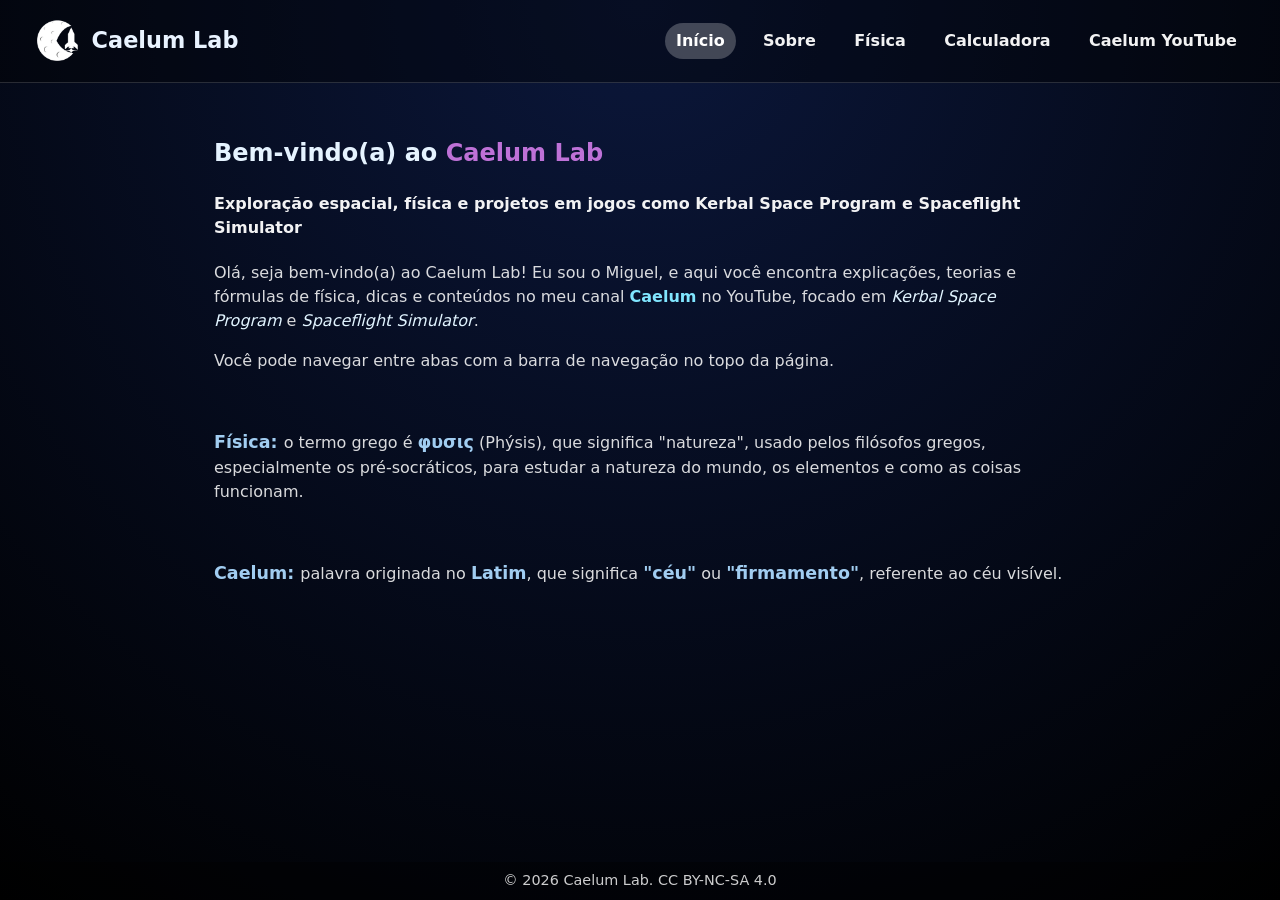
<file: index.html>
<!DOCTYPE html>
<html lang="PT-BR">

<head>
    <meta charset="UTF-8">
    <meta name="viewport" content="width=device-width, initial-scale=1.0">
    <title>Caelum Lab - Início</title>
    <link rel="stylesheet" href="style.css">
    <link rel="icon" type="image/x-icon" href="./img/favicon.ico">
</head>

<body>
    <header>
        <img src="./img/Caelum-Logo.png" alt="Logo do Caelum Lab" class="logo">
        <h1>Caelum Lab</h1>
        <!-- Navegação -->
        <nav>
            <a href="index.html"><strong>Início</strong></a>
            <a href="sobre.html"><strong>Sobre</strong></a>
            <a href="fisica.html"><strong>Física</strong></a>
            <a href="calculadora.html"><strong>Calculadora</strong></a>
            <a href="youtube.html"><strong>Caelum YouTube</strong></a>
        </nav>
    </header>

    <main class="container">
        <!-- Início -->
        <section id="inicio" class="page">
            <h2>Bem-vindo(a) ao <strong class="caelum-lab">Caelum Lab</strong></h2>
            <h4>Exploração espacial, física e projetos em jogos como Kerbal Space Program e Spaceflight Simulator</h4>
            <p>Olá, seja bem-vindo(a) ao Caelum Lab! Eu sou o Miguel, e aqui você encontra explicações, teorias e
                fórmulas de física, dicas e conteúdos no meu canal
                <a href="youtube.html" target="_blank" class="caelum">Caelum</a> no YouTube, focado em
                <a href="https://store.steampowered.com/app/220200/Kerbal_Space_Program/" target="__blank"
                    class="cc">Kerbal Space Program</a> e
                <a href="https://store.steampowered.com/app/1718870/Spaceflight_Simulator/" target="__blank"
                    class="cc">Spaceflight Simulator</a>.
            </p>
            <p>Você pode navegar entre abas com a barra de navegação no topo da página.</p>
            <br>
            <p><strong>Física: </strong>o termo grego é <strong>&phi;&upsilon;&sigma;&iota;&sigmaf;</strong> (Phýsis),
                que significa "natureza", usado pelos filósofos gregos,
                especialmente os pré-socráticos, para estudar a natureza do mundo, os elementos e como as coisas
                funcionam.</p>
            <br>
            <p><strong>Caelum: </strong>palavra originada no <strong>Latim</strong>, que significa
                <strong>"céu"</strong> ou <strong>"firmamento"</strong>, referente ao céu visível.
            </p>
        </section>
    </main>

    <footer>
        <a href="license.html">© 2026 Caelum Lab. CC BY-NC-SA 4.0</a>
    </footer>

    <script src="animacoes.js"></script>
</body>

</html>
</file>
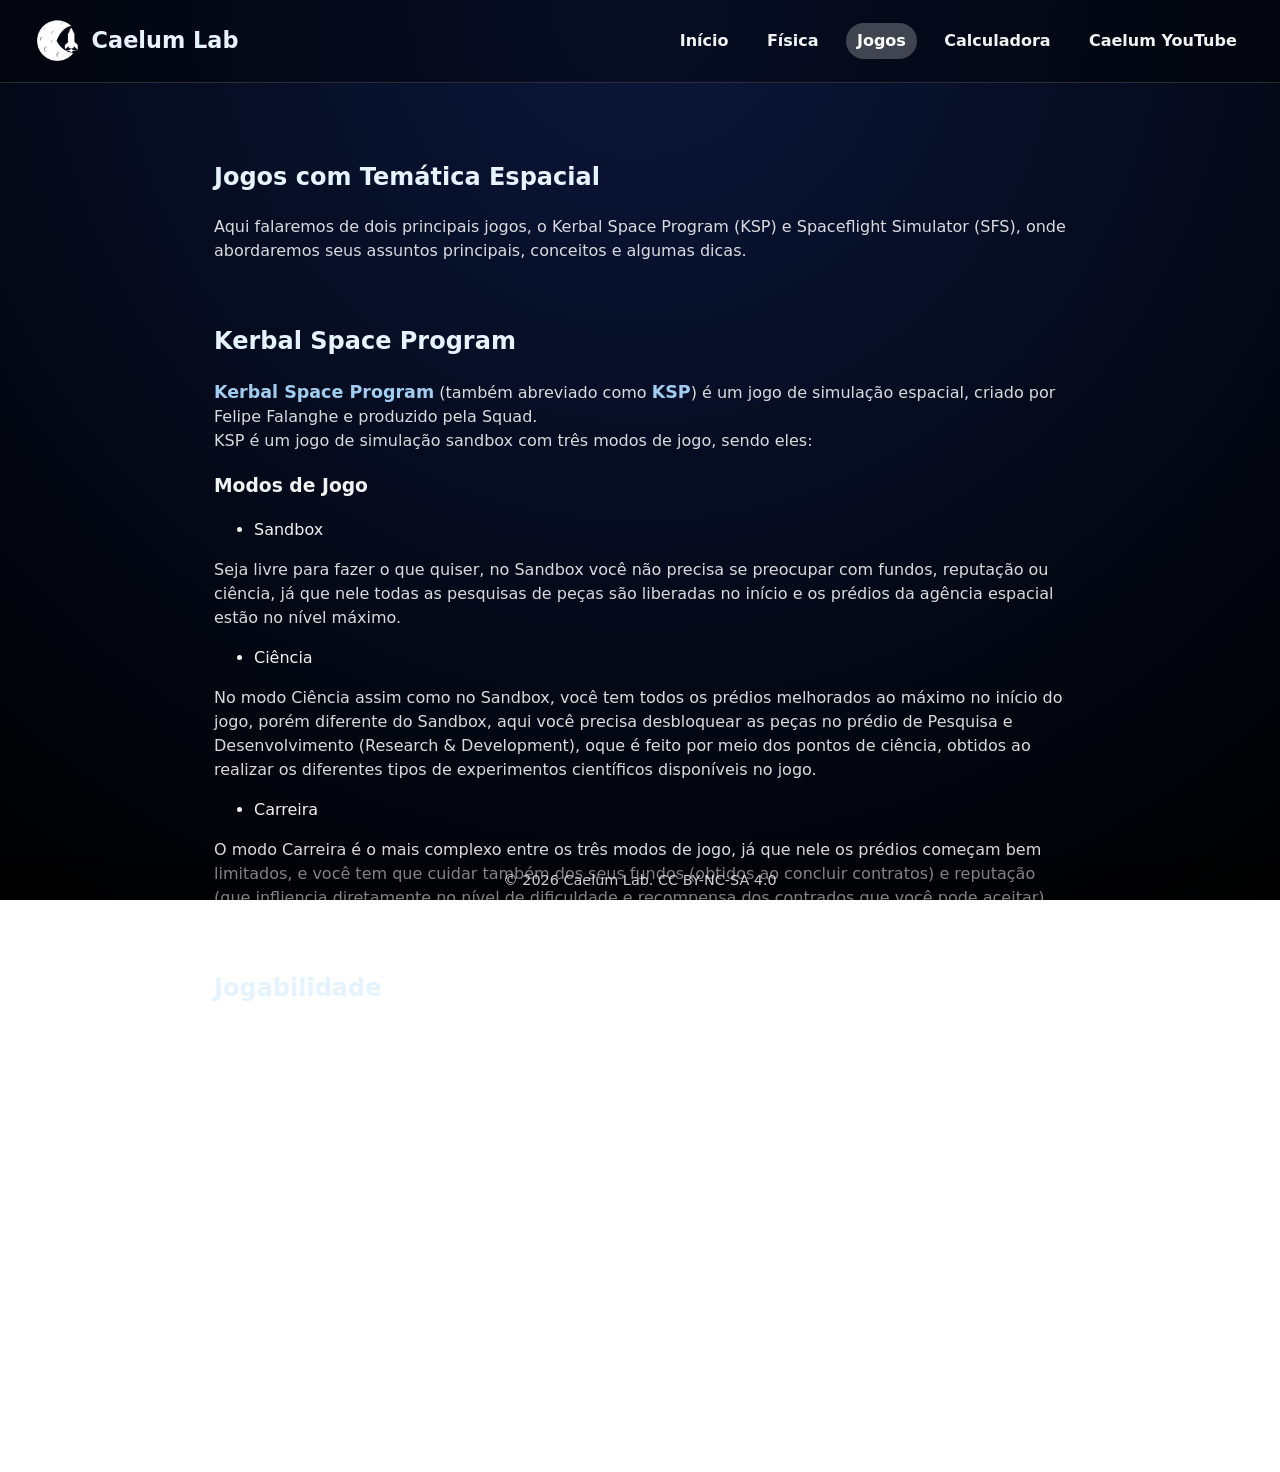
<file: jogos.html>
<!DOCTYPE html>
<html lang="PT-BR">

<head>
    <meta charset="UTF-8">
    <meta name="viewport" content="width=device-width, initial-scale=1.0">
    <title>Caelum Lab - Jogos</title>
    <link rel="stylesheet" href="style.css">
    <link rel="icon" type="image/x-icon" href="./img/favicon.ico">
</head>

<body>
    <header>
        <img src="./img/Caelum-Logo.png" alt="Logo do Caelum Lab" class="logo">
        <h1>Caelum Lab</h1>
        <nav>
            <a href="index.html"><strong>Início</strong></a>
            <a href="fisica.html"><strong>Física</strong></a>
            <a href="jogos.html"><strong>Jogos</strong></a>
            <a href="calculadora.html"><strong>Calculadora</strong></a>
            <a href="youtube.html"><strong>Caelum YouTube</strong></a>
        </nav>
    </header>
    <main class="container">
        <br>
        <!-- Início -->
        <h2>Jogos com Temática Espacial</h2>
        <p>Aqui falaremos de dois principais jogos, o Kerbal Space Program (KSP) e Spaceflight Simulator (SFS), onde
            abordaremos seus assuntos principais, conceitos e algumas dicas.
        </p>
        <br>
        <!-- KSP -->
        <h2>Kerbal Space Program</h2>
        <p>
            <strong>Kerbal Space Program</strong> (também abreviado como <strong>KSP</strong>) é um jogo de simulação
            espacial,
            criado por Felipe Falanghe e produzido pela Squad.<br>KSP é um jogo de simulação sandbox com três modos de
            jogo, sendo eles:
        </p>
        <!-- Modos de jogo disponíveis -->
        <h3>Modos de Jogo</h3>
        <ul>
            <li>Sandbox</li>
        </ul>
        <p>
            Seja livre para fazer o que quiser, no Sandbox você não precisa se preocupar com fundos, reputação ou
            ciência, já que nele
            todas as pesquisas de peças são liberadas no início e os prédios da agência espacial estão no nível máximo.
        </p>
        <ul>
            <li>Ciência</li>
        </ul>
        <p>
            No modo Ciência assim como no Sandbox, você tem todos os prédios melhorados ao máximo no início do jogo,
            porém diferente do
            Sandbox, aqui você precisa desbloquear as peças no prédio de Pesquisa e Desenvolvimento (Research &
            Development), oque é feito
            por meio dos pontos de ciência, obtidos ao realizar os diferentes tipos de experimentos científicos
            disponíveis no jogo.
        </p>
        <ul>
            <li>Carreira</li>
        </ul>
        <p>
            O modo Carreira é o mais complexo entre os três modos de jogo, já que nele os prédios começam bem limitados,
            e você tem
            que cuidar também dos seus fundos (obtidos ao concluir contratos) e reputação (que infliencia diretamente no
            nível de
            dificuldade e recompensa dos contrados que você pode aceitar).
        </p>
        <br>
        <!-- Jogabilidade -->
        <h2>Jogabilidade</h2>
        <p>
            <!-- Contextualizando -->
            No jogo, nós tomamos o controle de um programa espacial em estágio inicial que é operado pelos
            extraterrestres
            humanoides verdes, cabeçudos, destemidos, desastrados e com caras de bobo chamados <span
                id="kerbals">Kerbals</span>.
            Eles construíram uma agência espacial funcional, o Centro Espacial Kerbal (CEK) (ou Kerbal Space Center
            (KSC)) em seu
            planeta de origem, Kerbin.<br>
            <!-- Observação -->
            <span class="observacao">(Observação: As peças iniciais você pode observar no "Fabricante" que está escrito
                "Achado a beira de uma estrada", só para termos
                uma noção da confiabilidade das nossas peças iniciais...)</span><br>
            A jogabilidade consiste na construção de foguetes, rovers e aviões fazendo a seleção de componentes, com uma
            montagem
            simples de empilhar peças, onde as peças possuem eixos de encaixe, e então são lançadas a partir da
            Plataforma de Lançamento ou
            Pista de Decolagem. A simulação de física torna o desenvolvimento de uma aeronave tão difícil quanto
            desenvolver um foguete.<br>
            <!-- Complexo de Astronautas -->
            Os jogadores podem administrar a lista de astronautas alistados no Complexo de Astronautas. Todos os Kerbals
            têm o exato
            mesmo sobrenome, que é "Kerman". O jogador pode decidir quem vai para qual missão e qual vaga ele ocupa nas
            cápsulas de comando
            ou módulo de habitação.<br>Kerbals podem sair da nave para Atividades Extra-Veiculares (AEV), usado para
            estudos científicos como o
            Relatório AEV e Coletar Amostra do Solo, e plantar bandeiras no solo.
        </p>

    </main>

    <footer>
        <a href="license.html">© 2026 Caelum Lab. CC BY-NC-SA 4.0</a>
    </footer>

    <script src="animacoes.js"></script>
</body>

</html>
</file>
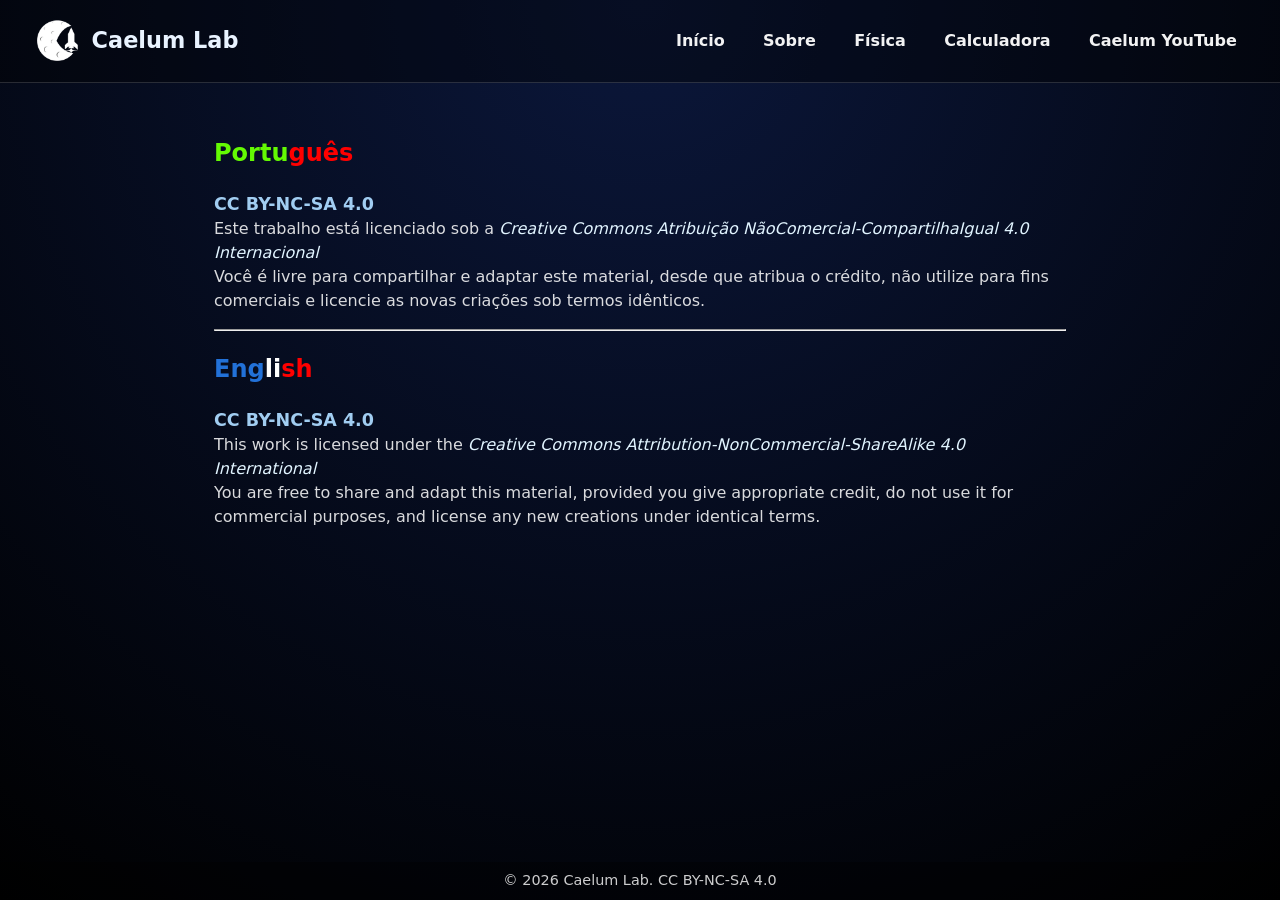
<file: license.html>
<!DOCTYPE html>
<html lang="PT-BR">

<head>
    <meta charset="UTF-8">
    <meta name="viewport" content="width=device-width, initial-scale=1.0">
    <title>Caelum Lab - Licença</title>
    <link rel="stylesheet" href="style.css">
    <link rel="icon" type="image/x-icon" href="./img/favicon.ico">
</head>

<body>
    <header>
        <img src="./img/Caelum-Logo.png" alt="Logo do Caelum Lab" class="logo">
        <h1>Caelum Lab</h1>
        <nav>
            <a href="index.html"><strong>Início</strong></a>
            <a href="sobre.html"><strong>Sobre</strong></a>
            <a href="fisica.html"><strong>Física</strong></a>
            <a href="calculadora.html"><strong>Calculadora</strong></a>
            <a href="youtube.html"><strong>Caelum YouTube</strong></a>
        </nav>
    </header>

    <main class="container">
        <!-- Início -->
        <section id="inicio" class="page">
            <h1><a class="verde">Portu</a><a class="vermelho">guês</a></h1>

            <p><strong>CC BY-NC-SA 4.0</strong><br>Este trabalho está licenciado sob a <a
                    href="https://creativecommons.org/licenses/by-nc-sa/4.0/deed.pt-br" target="__blank"
                    class="cc">Creative Commons Atribuição NãoComercial-CompartilhaIgual 4.0 Internacional</a><br>Você é
                livre para compartilhar e adaptar este material, desde que atribua o crédito, não utilize para fins
                comerciais e licencie as novas criações sob termos idênticos.</div>
            </p>
            <hr>

            <h1><a class="azul">Eng</a><a class="branco">li</a><a class="vermelho">sh</a></h1>

            <p><strong>CC BY-NC-SA 4.0</strong><br>This work is licensed under the <a
                    href="https://creativecommons.org/licenses/by-nc-sa/4.0/deed.en" target="__blank"
                    class="cc">Creative Commons Attribution-NonCommercial-ShareAlike 4.0 International</a><br>You are
                free to share and adapt this material, provided you give appropriate credit, do not use it for
                commercial purposes, and license any new creations under identical terms.</div>
            </p>
        </section>
    </main>

    <footer>
        <a href="license.html">© 2026 Caelum Lab. CC BY-NC-SA 4.0</a>
    </footer>

    <script src="animacoes.js"></script>
</body>

</html>
</file>
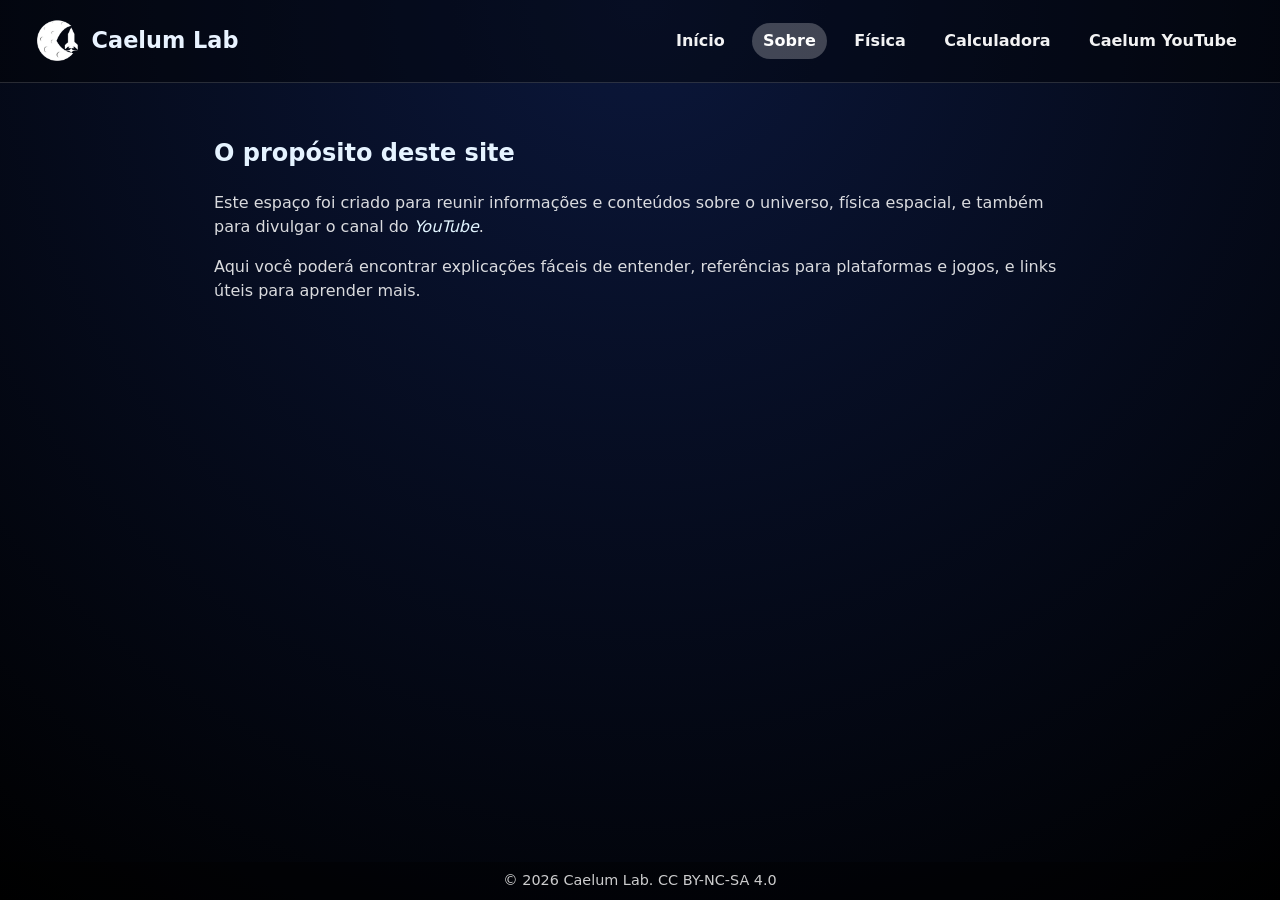
<file: sobre.html>
<!DOCTYPE html>
<html lang="PT-BR">

<head>
    <meta charset="UTF-8">
    <meta name="viewport" content="width=device-width, initial-scale=1.0">
    <title>Caelum Lab - Sobre</title>
    <link rel="stylesheet" href="style.css">
    <link rel="icon" type="image/x-icon" href="./img/favicon.ico">
</head>

<body>
    <header>
        <img src="./img/Caelum-Logo.png" alt="Logo do Caelum Lab" class="logo">
        <h1>Caelum Lab</h1>
        <nav>
            <a href="index.html"><strong>Início</strong></a>
            <a href="sobre.html"><strong>Sobre</strong></a>
            <a href="fisica.html"><strong>Física</strong></a>
            <a href="calculadora.html"><strong>Calculadora</strong></a>
            <a href="youtube.html"><strong>Caelum YouTube</strong></a>
        </nav>
    </header>
    <main class="container">
        <h2>O propósito deste site</h2>
        <p>Este espaço foi criado para reunir informações e conteúdos sobre o universo, física espacial, e também para
            divulgar o canal do <a href="youtube.html" class="cc">YouTube</a>.</p>
        <p>Aqui você poderá encontrar explicações fáceis de entender, referências para plataformas e jogos, e links
            úteis
            para aprender mais.</p>
    </main>

    <footer>
        <a href="license.html">© 2026 Caelum Lab. CC BY-NC-SA 4.0</a>
    </footer>

    <script src="animacoes.js"></script>

</body>

</html>
</file>
<file: style.css>
@import url('https://fonts.googleapis.com/css2?family=Cascadia+Mono:ital,wght@0,200..700;1,200..700&family=Oswald:wght@600&display=swap');

* {
    box-sizing: border-box;
}

/* Estilo simples para a estrutura básica */
html, body {
    min-height: 100vh;
    margin: 0;
    display: flex;
    flex-direction: column;
    font-family: "Cascadia Mono", sans-serif;
    line-height: 1.5;
    color: rgba(255, 255, 255, 0.95);

    background: radial-gradient(circle at top, #0b173b, #000) no-repeat fixed;
    background-size: cover;

    scroll-behavior: smooth;
}

body {
    margin: 0;
    display: flex;
    flex-direction: column;
    font-family: system-ui, -apple-system, BlinkMacSystemFont, "Segoe UI", sans-serif;
    line-height: 1.5;
    color: rgba(255, 255, 255, 0.95);
    background: radial-gradient(circle at top, #0b173b, #000);
}

main {
    flex: 1;
}

header {
    position: sticky;
    top: 0;
    z-index: 1000;
    padding: 1rem 2rem;
    display: flex;
    align-items: center;
    justify-content: flex-start;
    gap: 0.5rem;
    background: rgba(0, 0, 0, 0.4);
    border-bottom: 1px solid rgba(255, 255, 255, 0.15);
}
header h1 {
    font-size: 1.4rem;
    margin: 0;
    color: #e9f3ff;
}

nav {
    display: flex;
    gap: 1rem;
    margin-left: auto;
}

nav a {
    color: rgba(255, 255, 255, 0.95);
    text-decoration: none;
    padding: 0.4rem 0.7rem;
    border-radius: 0.35rem;
    transition: background 0.2s ease, color 0.2s ease;
}

nav a.active {
    background: rgba(255, 255, 255, 0.24);
    color: #fff;
}

nav a:hover {
    background: rgba(255, 255, 255, 0.15);
    color: #fff;
}

.container {
    max-width: 900px;
    margin: 2rem auto;
    padding: 0 1.5rem;
}

h2 {
    color: #e5f3ff;
}

p {
    color: rgba(255, 255, 255, 0.85);
}

footer {
    padding: 0.5rem 2rem;
    text-align: center;
    color: rgba(255, 255, 255, 0.7);
    font-size: 0.9rem;
    border-top: 2px solid rgba (255, 255, 255, 0.15);
    background: rgba(0, 0, 0, 0.4);
    position: sticky;
    bottom: 0;
    width: 100%;
    z-index: 2000;
}

footer a {
    color: rgba(255, 255, 255, 0.8);
    text-decoration: none;
    padding: 0.25rem 0.6rem;
    border-radius: 0.35rem;
    transition: all 0.2s ease;
}

footer a:hover {
    background: rgba(255, 255, 255, 0.12);
    color: #fff;
    box-shadow: 0 4px 12px rgba(222, 130, 245, 0.25);
}

@media (max-width: 560px) {
    header {
        flex-direction: column;
        gap: 1rem;
        align-items: flex-start;
    }

    nav {
        flex-wrap: wrap;
    }

    nav a {
        flex: 1 1 auto;
        text-align: center;
    }
}
.caelum-lab {
    color: rgba(222, 130, 245, 0.85);
    font-weight: bold;
}
.yt {
    color: rgba(222, 130, 245, 0.85);
    font-weight: bold;
}
.lista_links {
    list-style: none;
    padding: 0;
    display: flex;
    gap: 1.5rem;
    margin-top: 1rem;
}
.canal-card {
    display: flex;
    align-items: center;
    gap: 16px;

    background: rgba(255, 255, 255, 0.05);
    padding: 16px;

    border-radius: 10px;
}

.canal-pfp {
    width: 70px;
    height: 70px;

    border-radius: 50%;
}

.canal-info h3 {
    margin: 0;
}
.canal-botao {
    display: inline-block;

    margin-top: 6px;
    padding: 6px 12px;

    background: #ff0000;
    color: white;

    text-decoration: none;
    border-radius: 6px;

    transition: all 0.15s ease-in-out;
}

.canal-botao:hover {
    background: #cc0000;
    transform: translateY(-5px) scale(1.05);
    box-shadow: rgba(84, 56, 88, 0.692)  1px 3px 3px;
}

.canal-botao:active {
    background: #aa0000;
    transform: translateY(-2px) scale(1.02);
    box-shadow: rgba(84, 56, 88, 0.692)  1px 2px 2px;
}

/* Animação de entrada suave */
main.animate {
    animation: fadeIn 0.5s ease-in;
}

@keyframes fadeIn {
    from {
        opacity: 0;
        transform: translateY(10px);
    }
    to {
        opacity: 1;
        transform: translateY(0);
    }
}

/* Efeito no hover das abas */
nav a {
    transition: all 0.3s ease;
    position: relative;
    border-radius: 20px;
}

nav a:hover {
    background: rgba(255, 255, 255, 0.15);
    color: #fff;
    transform: translateY(-2px);
    box-shadow: 0 4px 12px rgba(222, 130, 245, 0.3);
}

/* Seções de Física */
.secao-fisica {
    margin: 2rem 0;
    padding: 1.5rem;
    background: rgba(255, 255, 255, 0.05);
    border-left: 4px solid rgba(222, 130, 245, 0.6);
    border-radius: 8px;
}

.secao-fisica h3 {
    margin-top: 0;
    color: #e5f3ff;
    font-size: 1.3rem;
}

.subsecao {
    margin: 1.5rem 0;
}

.subsecao h4 {
    color: rgba(222, 130, 245, 0.9);
    margin-bottom: 0.8rem;
}

.subsecao ul {
    color: rgba(255, 255, 255, 0.8);
    padding-left: 1.5rem;
}

.subsecao p {
    background: rgba(0, 0, 0, 0.3);
    padding: 0.8rem;
    border-radius: 4px;
    color: rgba(222, 130, 245, 0.95);
}

/* Estilo da barra de rolagem */
::-webkit-scrollbar {
    width: 12px;
}

::-webkit-scrollbar-track {
    background: rgba(0, 0, 0, 0.3);
}

::-webkit-scrollbar-thumb {
    background: rgba(222, 130, 245, 0.6);
    border-radius: 6px;
}

::-webkit-scrollbar-thumb:hover {
    background: rgba(222, 130, 245, 0.9);
}

/* Para Firefox */
* {
    scrollbar-color: rgba(222, 130, 245, 0.6) rgba(0, 0, 0, 0.3);
    scrollbar-width: thin;
}
.explicacao {
    background: rgba(0, 0, 0, 0.3);
    padding: 0.8rem;
    border-radius: 4px;
    font-family: 'Courier New', monospace;
    color: rgba(235, 235, 235, 0.95);
}
.verde {
    color: rgb(100, 250, 3);
    font-weight: bold;
}
.vermelho {
    color: rgb(255, 0, 0);
    font-weight: bold;
}
.azul {
    color: rgb(34, 113, 216);
    font-weight: bold;
}
.branco {
    color: rgb(255, 255, 255);
    font-weight: bold;
}
.cc {
    color : rgb(225, 244, 255);
    
    text-decoration: none;
    font-style: italic;
    transition: all 0.3s ease;
    position: relative;
    cursor: default;
}

.cc:hover {
    color: rgb(168, 223, 255);
    transform: translateY(-2px);
    box-shadow: 0 2px 6px rgba(222, 130, 245, 0.3);
}

.caelum {
    color: rgb(128, 230, 255);
    font-weight: bold;
    text-decoration: none;
    transition: all 0.3s ease;
}

html {
    scroll-behavior: smooth;

    max-width: 100vw;
    max-height: 100vh;
}

[id] {
  scroll-margin-top: 80px; /* Use a altura do seu menu */
}

.logo {
    width: 50px;
    margin-right: 0.1rem;
}

h1 {
    margin-right: 100px;
}

p strong {
    color: rgba(170, 216, 253, 0.95);
    font-size: 17.5px;
}
</file>
